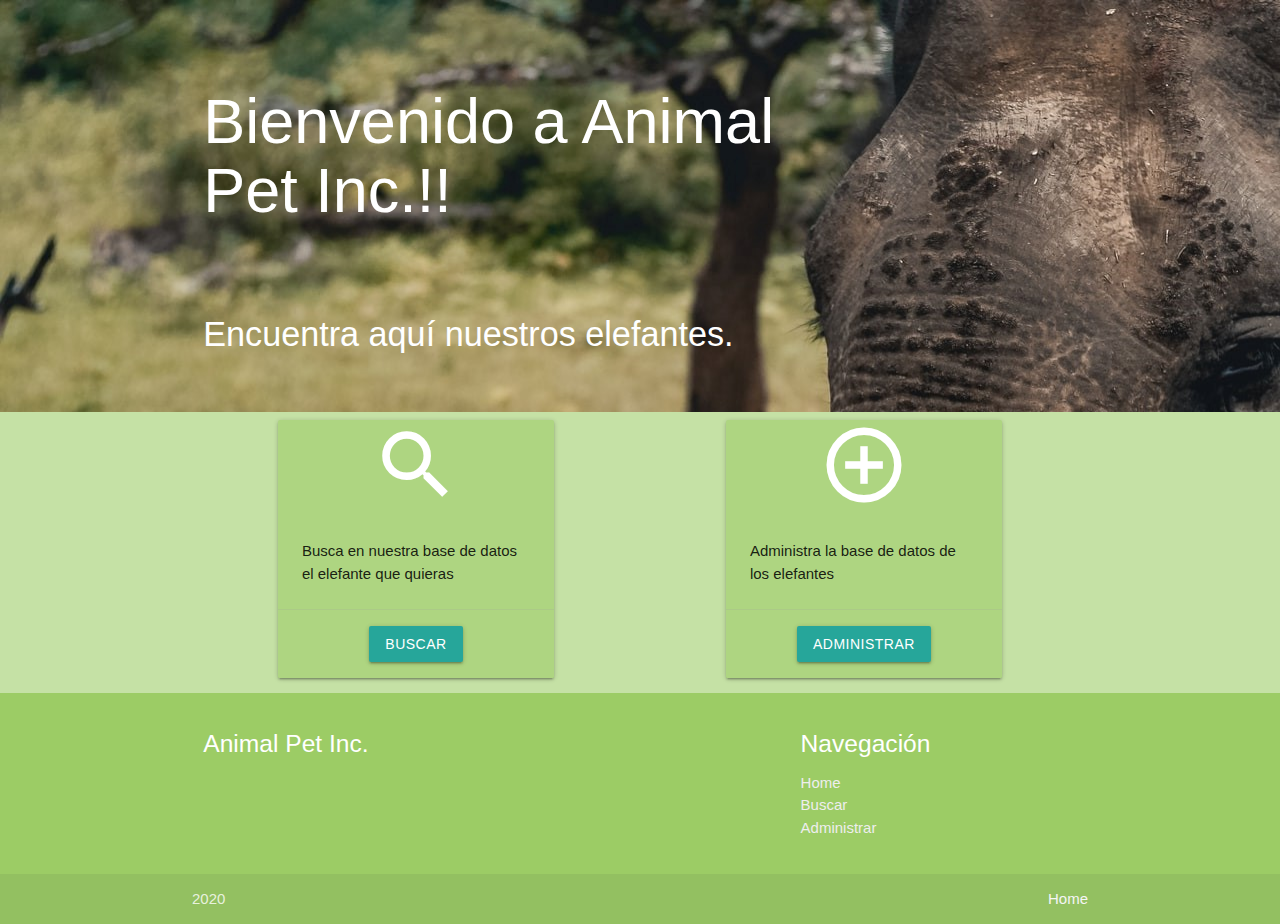
<file: index.html>
<!DOCTYPE html><html lang="en"><head><meta charset="UTF-8"><meta name="viewport" content="width=device-width,initial-scale=1"><title>Document</title><link rel="stylesheet" href="css/main.css"><link rel="stylesheet" href="https://cdnjs.cloudflare.com/ajax/libs/materialize/1.0.0/css/materialize.min.css"><link href="https://fonts.googleapis.com/icon?family=Material+Icons" rel="stylesheet"></head><body><section id="opciones" style="background-image: url('img/cover.jpg')"><!-- style="background-image: url('img/cover.jpg')" --><div class="container white-text"><br><br><div class="row"><div class="col s12 m8"><h1>Bienvenido a Animal Pet Inc.!!</h1></div></div><br><div class="row" style="margin:0"><div class="col s12 m8"><h4>Encuentra aquí nuestros elefantes.</h4><br><br></div></div></div></section><section class="light-green lighten-3" id="opciones"><div class="container"><div class="row" style="margin-bottom:0"><div class="col s12 m4 offset-m1"><div class="card light-green lighten-2 center-align"><div class="card-image white-text"><a href="buscar.html" class="white-text"><span class="material-icons iconos">search</span></a></div><div class="card-content left-align">Busca en nuestra base de datos el elefante que quieras</div><div class="card-action"><a href="buscar.html" class="waves-effect waves-light btn">Buscar</a></div></div></div><div class="col s12 m4 offset-m2"><div class="card light-green lighten-2 center-align"><div class="card-image white-text"><a href="#" class="white-text"><span class="large material-icons iconos">add_circle_outline</span></a></div><div class="card-content left-align">Administra la base de datos de los elefantes</div><div class="card-action"><a href="administrar.html" class="waves-effect waves-light btn">Administrar</a></div></div></div></div></div></section><footer class="page-footer light-green lighten-1"><div class="container"><div class="row"><div class="col l6 s12"><h5 class="white-text">Animal Pet Inc.</h5></div><div class="col l4 offset-l2 s12"><h5 class="white-text">Navegación</h5><ul><li><a class="grey-text text-lighten-3" href="index.html">Home</a></li><li><a class="grey-text text-lighten-3" href="buscar.html">Buscar</a></li><li><a class="grey-text text-lighten-3" href="administrar.html">Administrar</a></li></ul></div></div></div><div class="footer-copyright"><div class="container">2020 <a class="grey-text text-lighten-4 right" href="index.html">Home</a></div></div></footer><script src="https://cdnjs.cloudflare.com/ajax/libs/materialize/1.0.0/js/materialize.min.js"></script><script>document.addEventListener('DOMContentLoaded', function() {
            M.AutoInit();
        });</script></body></html>
</file>
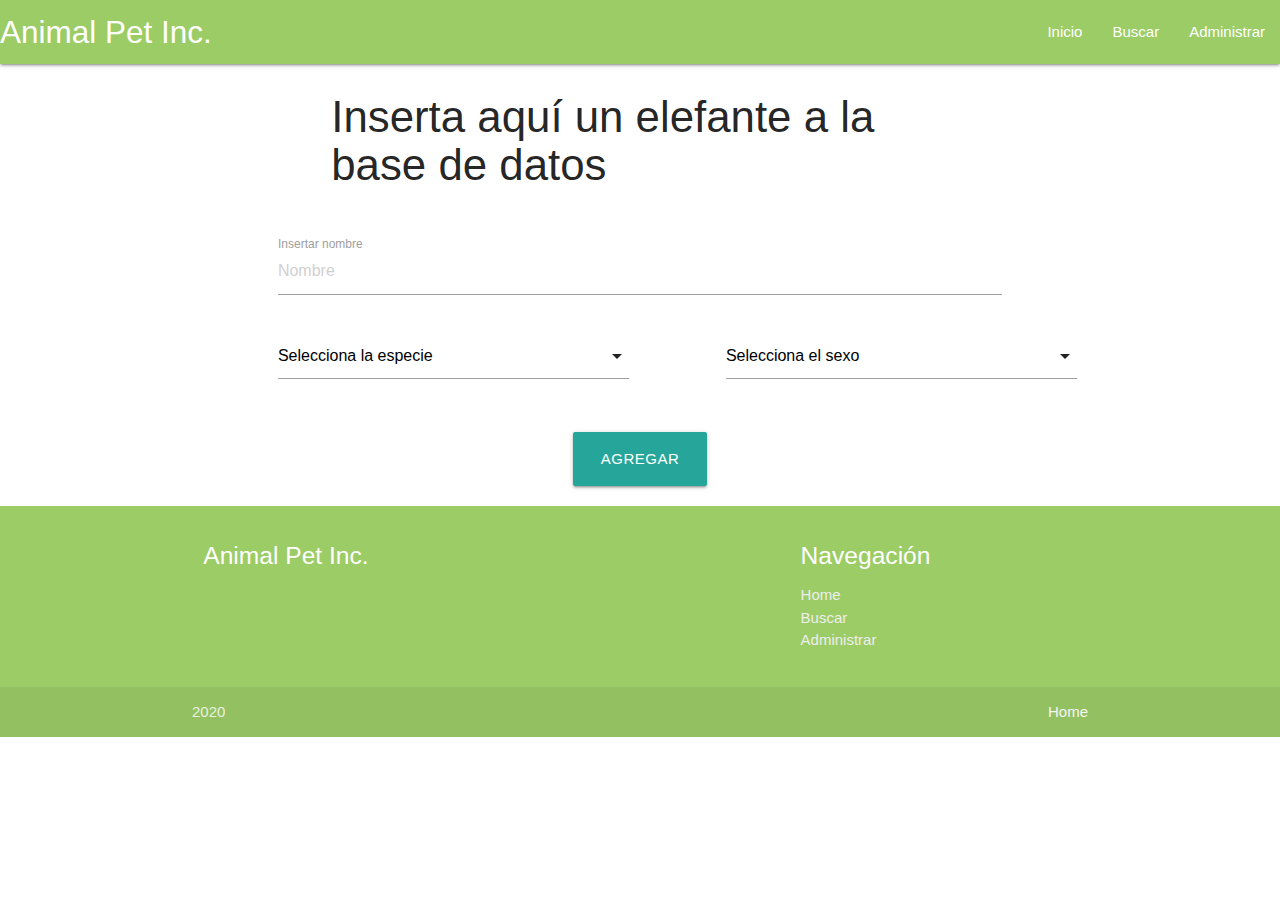
<file: administrar.html>
<!DOCTYPE html><html lang="en"><head><meta charset="UTF-8"><meta name="viewport" content="width=device-width,initial-scale=1"><title>Document</title><link rel="stylesheet" href="css/main.css"><link rel="stylesheet" href="https://cdnjs.cloudflare.com/ajax/libs/materialize/1.0.0/css/materialize.min.css"><link href="https://fonts.googleapis.com/icon?family=Material+Icons" rel="stylesheet"></head><body><section><nav class="light-green lighten-1"><div class="nav-wrapper"><a href="index.html" class="brand-logo">Animal Pet Inc.</a><ul id="nav-mobile" class="right hide-on-med-and-down"><li><a href="index.html">Inicio</a></li><li><a href="buscar.html">Buscar</a></li><li><a href="administrar.html">Administrar</a></li></ul></div></nav></section><section><div class="row"><div class="col s12 m6 offset-m3"><h3>Inserta aquí un elefante a la base de datos</h3></div></div><div class="container"><form id="add_form"><div class="row" style="margin-top:3%"><div class="input-field col s12 m10 offset-m1"><input placeholder="Nombre" id="elephant_name" type="text" class="validate" name="name_input"> <label for="elephant_name">Insertar nombre</label></div><div class="col s12 m5 offset-m1"><div class="input-field"><select id="specie_input" name="specie_input"><option value="" disabled="disabled" selected="selected">Selecciona la especie</option><option value="Asian">Asiatico</option><option value="African">Africano</option><option value="Hybrid">Elefante Hibrido</option><option value="Bush">Elefante Africano Bush</option></select></div></div><div class="col s12 m5 offset-m1"><div class="input-field"><select id="sex_input" name="sex_input"><option value="" disabled="disabled" selected="selected">Selecciona el sexo</option><option value="Male">Macho</option><option value="Female">Hembra</option></select></div></div></div><div class="row"><div class="col s12 m12 center-align" style="margin-top: 2%;"><button type="submit" class="btn btn-large">Agregar</button></div></div></form></div></section><footer class="page-footer light-green lighten-1"><div class="container"><div class="row"><div class="col l6 s12"><h5 class="white-text">Animal Pet Inc.</h5></div><div class="col l4 offset-l2 s12"><h5 class="white-text">Navegación</h5><ul><li><a class="grey-text text-lighten-3" href="index.html">Home</a></li><li><a class="grey-text text-lighten-3" href="buscar.html">Buscar</a></li><li><a class="grey-text text-lighten-3" href="administrar.html">Administrar</a></li></ul></div></div></div><div class="footer-copyright"><div class="container">2020 <a class="grey-text text-lighten-4 right" href="index.html">Home</a></div></div></footer><script src="https://cdnjs.cloudflare.com/ajax/libs/materialize/1.0.0/js/materialize.min.js"></script><script>document.addEventListener('DOMContentLoaded', function() {
            M.AutoInit();
        });</script><script src="https://code.jquery.com/jquery-3.3.1.js" integrity="sha256-2Kok7MbOyxpgUVvAk/HJ2jigOSYS2auK4Pfzbm7uH60=" crossorigin="anonymous"></script><script src="js/agregar.js"></script></body></html>
</file>
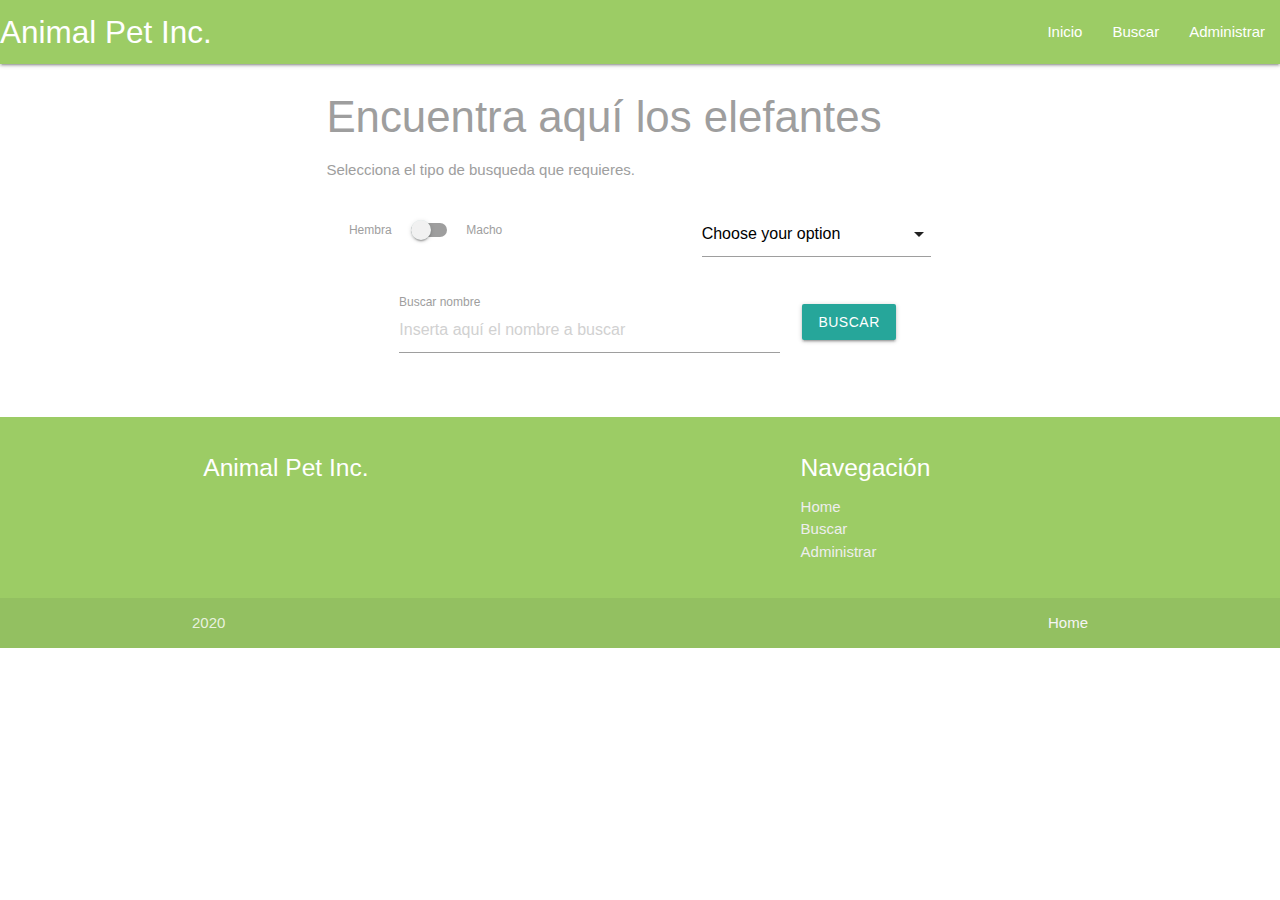
<file: buscar.html>
<!DOCTYPE html><html lang="en"><head><meta charset="UTF-8"><meta name="viewport" content="width=device-width,initial-scale=1"><title>Document</title><link rel="stylesheet" href="css/main.css"><link rel="stylesheet" href="https://cdnjs.cloudflare.com/ajax/libs/materialize/1.0.0/css/materialize.min.css"><link href="https://fonts.googleapis.com/icon?family=Material+Icons" rel="stylesheet"></head><body><section><nav class="light-green lighten-1"><div class="nav-wrapper"><a href="index.html" class="brand-logo">Animal Pet Inc.</a><ul id="nav-mobile" class="right hide-on-med-and-down"><li><a href="index.html">Inicio</a></li><li><a href="buscar.html">Buscar</a></li><li><a href="administrar.html">Administrar</a></li></ul></div></nav></section><section><div class="container"><section><div class="container"><h3 class="grey-text">Encuentra aquí los elefantes</h3><p class="grey-text">Selecciona el tipo de busqueda que requieres.</p></div></section><div class="row" style="margin-bottom:0"><div class="container"><div id="general" class="col s12"><div id="filtros" class="col s12 m12"><div class="row"><div class="col s12 m5 valing-wrapper" style="margin-top: 3.5%;"><div class="switch"><label>Hembra <input type="checkbox" id="btn_sex"> <span class="lever"></span> Macho</label></div></div><div class="col s12 m5 offset-m2"><div class="input-field"><select id="seleccion"><option value="" disabled="disabled" selected="selected">Choose your option</option><option value="Asian">Asiatico</option><option value="African">Africano</option><option value="Hybrid">Elefante Hibrido</option><option value="Bush">Elefante Africano Bush</option></select></div></div></div><div class="row"><div class="input-field col s12 m8 offset-m1"><input placeholder="Inserta aquí el nombre a buscar" id="busqueda" type="text" class="validate"> <label for="busqueda">Buscar nombre</label></div><div class="col s12 m2" style="margin-top: 2%;"><a href="#" class="valing-wrapper waves-effect waves-light btn" id="btn-nom">Buscar</a></div></div></div><div class="row"><div class="col s12 m12" id="resultados"></div></div></div></div></div></div></section><footer class="page-footer light-green lighten-1"><div class="container"><div class="row"><div class="col l6 s12"><h5 class="white-text">Animal Pet Inc.</h5></div><div class="col l4 offset-l2 s12"><h5 class="white-text">Navegación</h5><ul><li><a class="grey-text text-lighten-3" href="index.html">Home</a></li><li><a class="grey-text text-lighten-3" href="buscar.html">Buscar</a></li><li><a class="grey-text text-lighten-3" href="administrar.html">Administrar</a></li></ul></div></div></div><div class="footer-copyright"><div class="container">2020 <a class="grey-text text-lighten-4 right" href="index.html">Home</a></div></div></footer><script src="https://cdnjs.cloudflare.com/ajax/libs/materialize/1.0.0/js/materialize.min.js"></script><script>document.addEventListener('DOMContentLoaded', function() {
            M.AutoInit();
        });</script><script src="https://code.jquery.com/jquery-3.3.1.js" integrity="sha256-2Kok7MbOyxpgUVvAk/HJ2jigOSYS2auK4Pfzbm7uH60=" crossorigin="anonymous"></script><script src="js/main.js"></script></body></html>
</file>
<file: css/main.css>
a{text-decoration:none}#inicio{background-image:url(img/cover.jpg);margin-bottom:0;padding-bottom:0;height:1500px}#opciones{margin-top:0;padding-top:0}.iconos{font-size:6rem!important}.circle{height:100px!important;width:100px!important}
</file>
